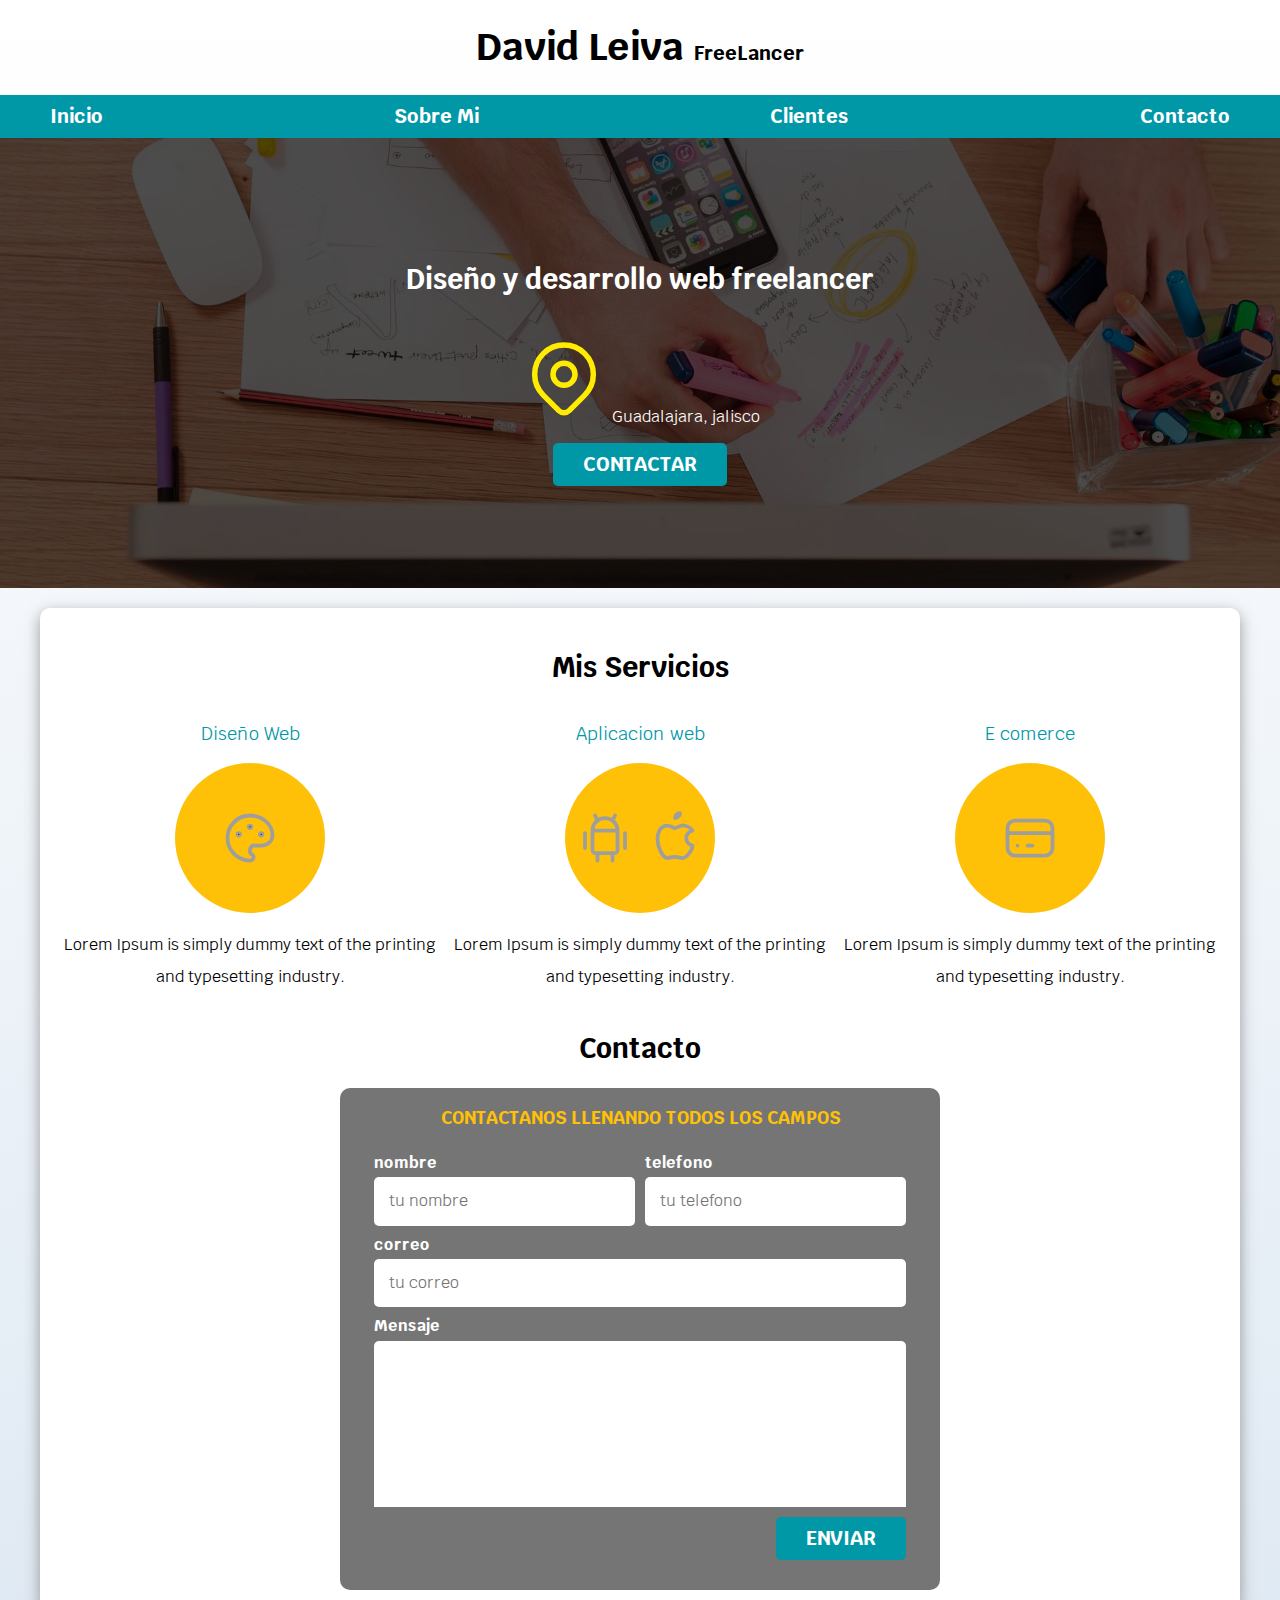
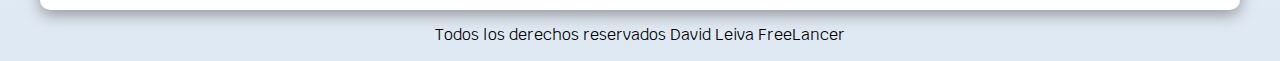
<file: index.html>
<!DOCTYPE html>
<html lang="es">

<head>
    <meta charset="UTF-8">
    <meta http-equiv="X-UA-Compatible" content="IE=edge">
    <meta name="viewport" content="width=device-width, initial-scale=1.0">
    <title>Diseñador freelancer</title>
    <link rel="preload" href="css/normalize.css" as="style">
    <!-- para hacer un precarga y hacer el sitio mas eficiente-->
    <link rel="stylesheet" href="css/normalize.css">
    <link href="https://fonts.googleapis.com/css2?family=Krub:wght@400;700&display=swap" rel="stylesheet">
    <!-- se llama una fuente de google fonts -->
    <link rel="preload" href="css/style.css" as="style">
    <link rel="stylesheet" href="css/style.css">
</head>

<body>
    <header>
        <h1 class="titulo"> David Leiva <span>FreeLancer</span> </h1>
    </header>

    <div class="nav-bg">
        <nav class="navegacion_principal contenedor">
            <a href="#">Inicio</a>
            <a href="#">Sobre Mi</a>
            <a href="#">Clientes</a>
            <a href="#">Contacto</a>
        </nav>
    </div>

    <Section class="hero">
        <div class="contenido-hero">
            <h2>Diseño y desarrollo web freelancer</h2>

            <p> <svg xmlns="http://www.w3.org/2000/svg" class="icon icon-tabler icon-tabler-map-pin" width="88"
                    height="88" viewBox="0 0 24 24" stroke-width="1.5" stroke="#ffec00" fill="none"
                    stroke-linecap="round" stroke-linejoin="round">
                    <path stroke="none" d="M0 0h24v24H0z" fill="none" />
                    <circle cx="12" cy="11" r="3" />
                    <path d="M17.657 16.657l-4.243 4.243a2 2 0 0 1 -2.827 0l-4.244 -4.243a8 8 0 1 1 11.314 0z" />
                </svg> Guadalajara, jalisco</p>

            <a class="boton" href="#">Contactar</a>
        </div>
    </Section>

    <main class="contenedor sombra">

        <h2>Mis Servicios</h2>
        <div class="servicios">
            <section class="servicio">
                <h3>Diseño Web</h3>
                <div class="iconos">
                    <svg xmlns="http://www.w3.org/2000/svg" class="icon icon-tabler icon-tabler-palette" width="60"
                        height="60" viewBox="0 0 24 24" stroke-width="1.5" stroke="#9e9e9e" fill="none"
                        stroke-linecap="round" stroke-linejoin="round">
                        <path stroke="none" d="M0 0h24v24H0z" fill="none" />
                        <path
                            d="M12 21a9 9 0 1 1 0 -18a9 8 0 0 1 9 8a4.5 4 0 0 1 -4.5 4h-2.5a2 2 0 0 0 -1 3.75a1.3 1.3 0 0 1 -1 2.25" />
                        <circle cx="7.5" cy="10.5" r=".5" fill="currentColor" />
                        <circle cx="12" cy="7.5" r=".5" fill="currentColor" />
                        <circle cx="16.5" cy="10.5" r=".5" fill="currentColor" />
                    </svg>
                </div>
                <p>Lorem Ipsum is simply dummy text of the printing and typesetting industry.</p>
            </section>

            <section class="servicio">
                <h3>Aplicacion web</h3>
                <div class="iconos">
                    <svg xmlns="http://www.w3.org/2000/svg" class="icon icon-tabler icon-tabler-brand-android"
                        width="60" height="60" viewBox="0 0 24 24" stroke-width="1.5" stroke="#9e9e9e" fill="none"
                        stroke-linecap="round" stroke-linejoin="round">
                        <path stroke="none" d="M0 0h24v24H0z" fill="none" />
                        <line x1="4" y1="10" x2="4" y2="16" />
                        <line x1="20" y1="10" x2="20" y2="16" />
                        <path d="M7 9h10v8a1 1 0 0 1 -1 1h-8a1 1 0 0 1 -1 -1v-8a5 5 0 0 1 10 0" />
                        <line x1="8" y1="3" x2="9" y2="5" />
                        <line x1="16" y1="3" x2="15" y2="5" />
                        <line x1="9" y1="18" x2="9" y2="21" />
                        <line x1="15" y1="18" x2="15" y2="21" />
                    </svg>

                    <svg xmlns="http://www.w3.org/2000/svg" class="icon icon-tabler icon-tabler-brand-apple" width="60"
                        height="60" viewBox="0 0 24 24" stroke-width="1.5" stroke="#9e9e9e" fill="none"
                        stroke-linecap="round" stroke-linejoin="round">
                        <path stroke="none" d="M0 0h24v24H0z" fill="none" />
                        <path
                            d="M9 7c-3 0 -4 3 -4 5.5c0 3 2 7.5 4 7.5c1.088 -.046 1.679 -.5 3 -.5c1.312 0 1.5 .5 3 .5s4 -3 4 -5c-.028 -.01 -2.472 -.403 -2.5 -3c-.019 -2.17 2.416 -2.954 2.5 -3c-1.023 -1.492 -2.951 -1.963 -3.5 -2c-1.433 -.111 -2.83 1 -3.5 1c-.68 0 -1.9 -1 -3 -1z" />
                        <path d="M12 4a2 2 0 0 0 2 -2a2 2 0 0 0 -2 2" />
                    </svg>
                </div>
                <p>Lorem Ipsum is simply dummy text of the printing and typesetting industry.</p>
            </section>

            <section class="servicio">
                <h3>E comerce</h3>
                <div class="iconos">
                    <svg xmlns="http://www.w3.org/2000/svg" class="icon icon-tabler icon-tabler-credit-card" width="60"
                        height="60" viewBox="0 0 24 24" stroke-width="1.5" stroke="#9e9e9e" fill="none"
                        stroke-linecap="round" stroke-linejoin="round">
                        <path stroke="none" d="M0 0h24v24H0z" fill="none" />
                        <rect x="3" y="5" width="18" height="14" rx="3" />
                        <line x1="3" y1="10" x2="21" y2="10" />
                        <line x1="7" y1="15" x2="7.01" y2="15" />
                        <line x1="11" y1="15" x2="13" y2="15" />
                    </svg>
                </div>
                <p>Lorem Ipsum is simply dummy text of the printing and typesetting industry.</p>
            </section>
        </div>

        <section>
            <h2>Contacto</h2>
            <form class="formulario">
                <fieldset>
                    <legend>
                        contactanos llenando todos los campos
                    </legend>
                    <div class="contenedor-campos">
                        <div class="campo">
                            <label for="">nombre</label>
                            <input class="input-text" type="text" placeholder="tu nombre">
                        </div>

                        <div class="campo" >
                            <label for="">telefono</label>
                            <input class="input-text" type="tel" placeholder="tu telefono">
                        </div>

                        <div class="campo">
                            <label for="">correo</label>
                            <input class="input-text" type="email" placeholder="tu correo">
                        </div>

                        <div class="campo">
                            <label for="">Mensaje</label>
                            <textarea class="input-text"></textarea>
                        </div>
                    </div>
                    <div class="alinear-derecha flex">
                        <input class="boton w-sm-100" type="submit" value="enviar">
                    </div>

                </fieldset>
            </form>
        </section>
    </main>
    <footer class="footer">
        <p>Todos los derechos reservados David Leiva FreeLancer</p>
    </footer>

</body>

</html>
</file>
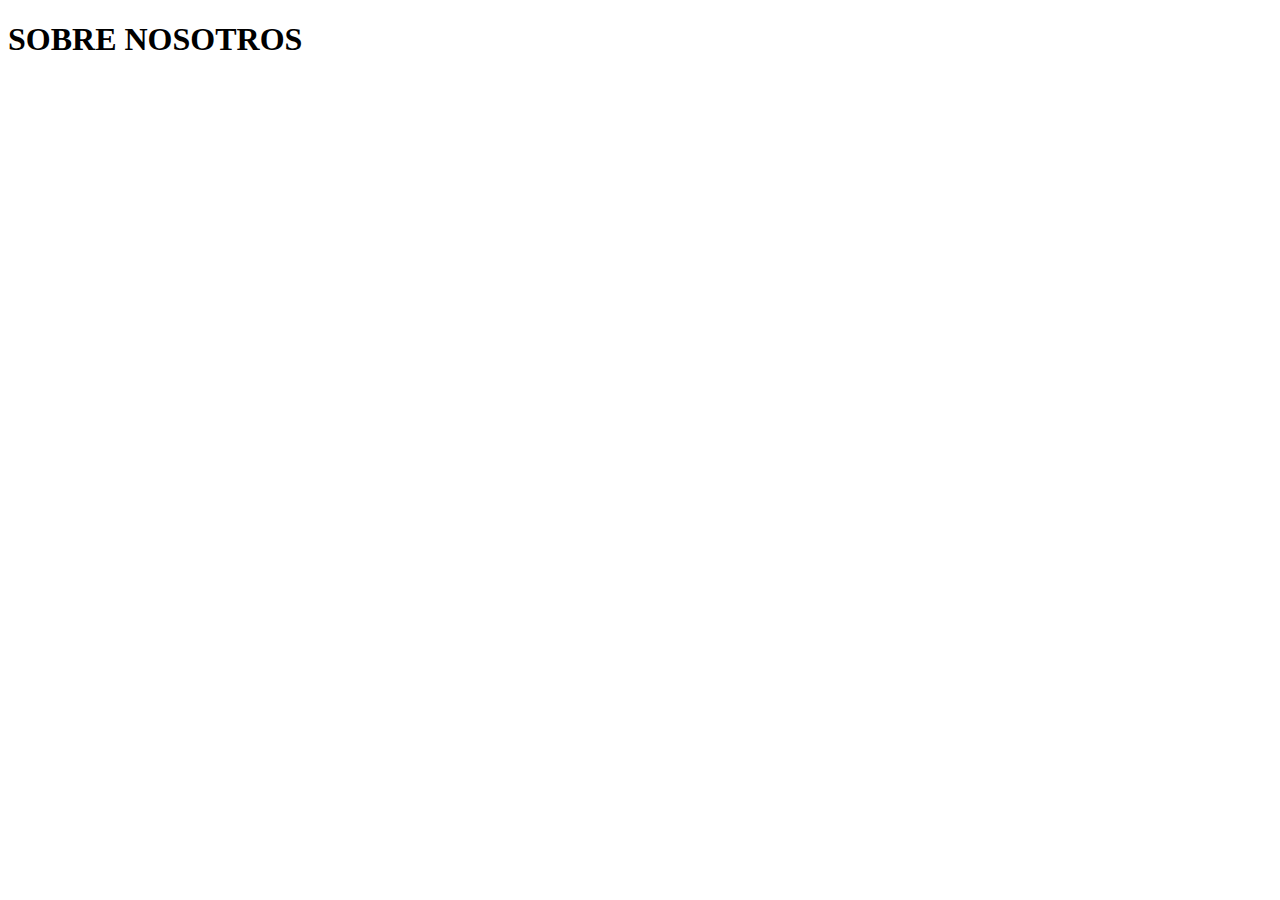
<file: nosotros.html>
<!DOCTYPE html>
<html lang="en">
<head>
    <meta charset="UTF-8">
    <meta http-equiv="X-UA-Compatible" content="IE=edge">
    <meta name="viewport" content="width=device-width, initial-scale=1.0">
    <title>Document</title>
</head>
<body>
    <h1>SOBRE NOSOTROS</h1>
</body>
</html>
</file>
<file: css/style.css>
:root {
    --blanco: #ffffff;
    --oscuro: #212121;
    --primario: #ffc107;
    --secundario: #0097a7;
    --gris: #757575;
    --grisClaro: #dfe9f3;
}

html {
    font-size: 62.5%;
    box-sizing: border-box;
    scroll-snap-type: y mandatory;
}
.servicios,
.navegacion_principal,
.formulario{
scroll-snap-align: center;
scroll-snap-stop: always;
}
*,
*:before,
*:after {
    box-sizing: inherit;
}

h1 {
    font-size: 3.8rem;
}

h2 {
    font-size: 2.8rem;
}

h3 {
    font-size: 1.8rem;
}

h1,
h2,
h3 {
    text-align: center;
}

body {
    font-size: 16px;
    /* 1rem = 10 px */
    font-family: 'Krub', sans-serif;
    background-image: linear-gradient(to top, var(--grisClaro) 0%, var(--blanco) 100%);
}

.titulo span {
    /* para aplicar el estilo solo al span que esta en h1 */
    font-size: 2rem;

}

.contenedor {
    max-width: 120rem;
    margin: 0 auto;

}

.sombra {

    box-shadow: 0px 5px 15px 0px rgba(133, 130, 133, 0.8);
    background-color: var(--blanco);
    padding: 2rem;
    border-radius: 1rem;
}

.boton {
    background-color: var(--secundario);
    color: var(--blanco);
    padding: 1rem 3rem;
    padding-top: 1rem;
    font-size: 2rem;
    text-decoration: none;
    text-transform: uppercase;
    text-align: center;
    font-weight: bold;
    border-radius: 0.5rem;
    width: 90%;
    border: none;
}



.boton:hover{
    cursor: pointer;
}

.w-sm-100{
    width: 100%;
}

@media (min-width: 780px) {
    .boton {
        width: auto;        
    }

}
.flex{
    display: flex;
}
.alinear-derecha{
justify-content: flex-end;
}

@media (min-width: 768px) {
    .w-sm-100{
        width: auto;
    }
}
.nav-bg {
    background-color: var(--secundario);


}

.navegacion_principal {
    display: flex;
    flex-direction: column;
    align-items: center;
    /*flex-direction: column;
    align-items: center; asi se utiliza para justificar columnas*/

}

.navegacion_principal a {
    display: block;
    text-align: center;
    padding: 1rem;
    color: var(--blanco);
    text-decoration: none;
    font-size: 2rem;
    font-weight: 700;
}

.navegacion_principal a:hover {

    color: var(--oscuro);
    background-color: var(--primario);
}

@media (min-width: 768px) {
    .navegacion_principal {
        flex-direction: row;
        justify-content: space-between;
    }

}

.hero {
    background-image: url(../img/hero.jpg);
    background-repeat: no-repeat;
    background-size: cover;
    height: 450px;
    position: relative;
    margin-bottom: 2rem;
}

.contenido-hero {
    position: absolute;
    background-color: rgba(0, 0, 0, 0.7);
    width: 100%;
    height: 100%;

    display: flex;
    flex-direction: column;
    align-items: center;
    justify-content: center;
}

.contenido-hero p,
.contenido-hero h2 {
    color: var(--blanco);
}

@media (min-width: 768px) {
    .servicios {
        display: grid;
        grid-template-columns: repeat(3, 1fr);
        column-gap: 1rem;
    }
}
.servicio{
display: flex;
flex-direction: column;
align-items: center;
}
.servicio h3{
color: var(--secundario);
font-weight: normal;
}
.servicio p {
    line-height: 2; /* interlineado del parraofo */
    text-align: center;
}
.servicio .iconos{
    height: 15rem;
    width: 15rem;
    background-color: var(--primario);
    border-radius: 50%;
    display: flex;
    justify-content: space-evenly;
    align-items: center;
}
/*contacto */

.formulario{
    background-color: var(--gris);
    width: min(60rem, 100%); /* nuevo comando para poner un tamño de 60 rem si la pantalla es a mayor a 60 o del 100% de la pantalla si por debajo de 60 rem*/
    margin: 0 auto; /* para centrar el formulario cuando el padre no es un display flex*/
    padding: 2rem;
    border-radius: 1rem;

}
.formulario fieldset{
    border: none; /*quitar el border al legend del formulario*/
}
.formulario legend{
    color: var(--primario);
    font-size: 1.8rem;
    font-weight: 700;
    text-transform: uppercase;
    margin-bottom: 2rem;
    text-align: center;
}
@media (min-width: 768px) {
    .contenedor-campos{
        display: grid;
        grid-template-columns: 1fr 1fr;
        column-gap: 1rem;
        grid-template-rows: auto auto 20rem;
    }
    .campo:nth-child(3),
    .campo:nth-child(4){
        grid-column: 1/3;
        overflow: hidden;
    }
}

.campo {
margin-bottom: 1rem;

}
.campo label{
color: var(--blanco);
font-weight: bold;
margin-bottom: .5rem;
display: block;
}
.campo textarea{
    height: 20rem;
}
.input-text{
    width: 100%;
    border: none;
    padding: 1.5rem;
    border-radius: .5rem;
}
.footer{
    text-align: center;
}
</file>
